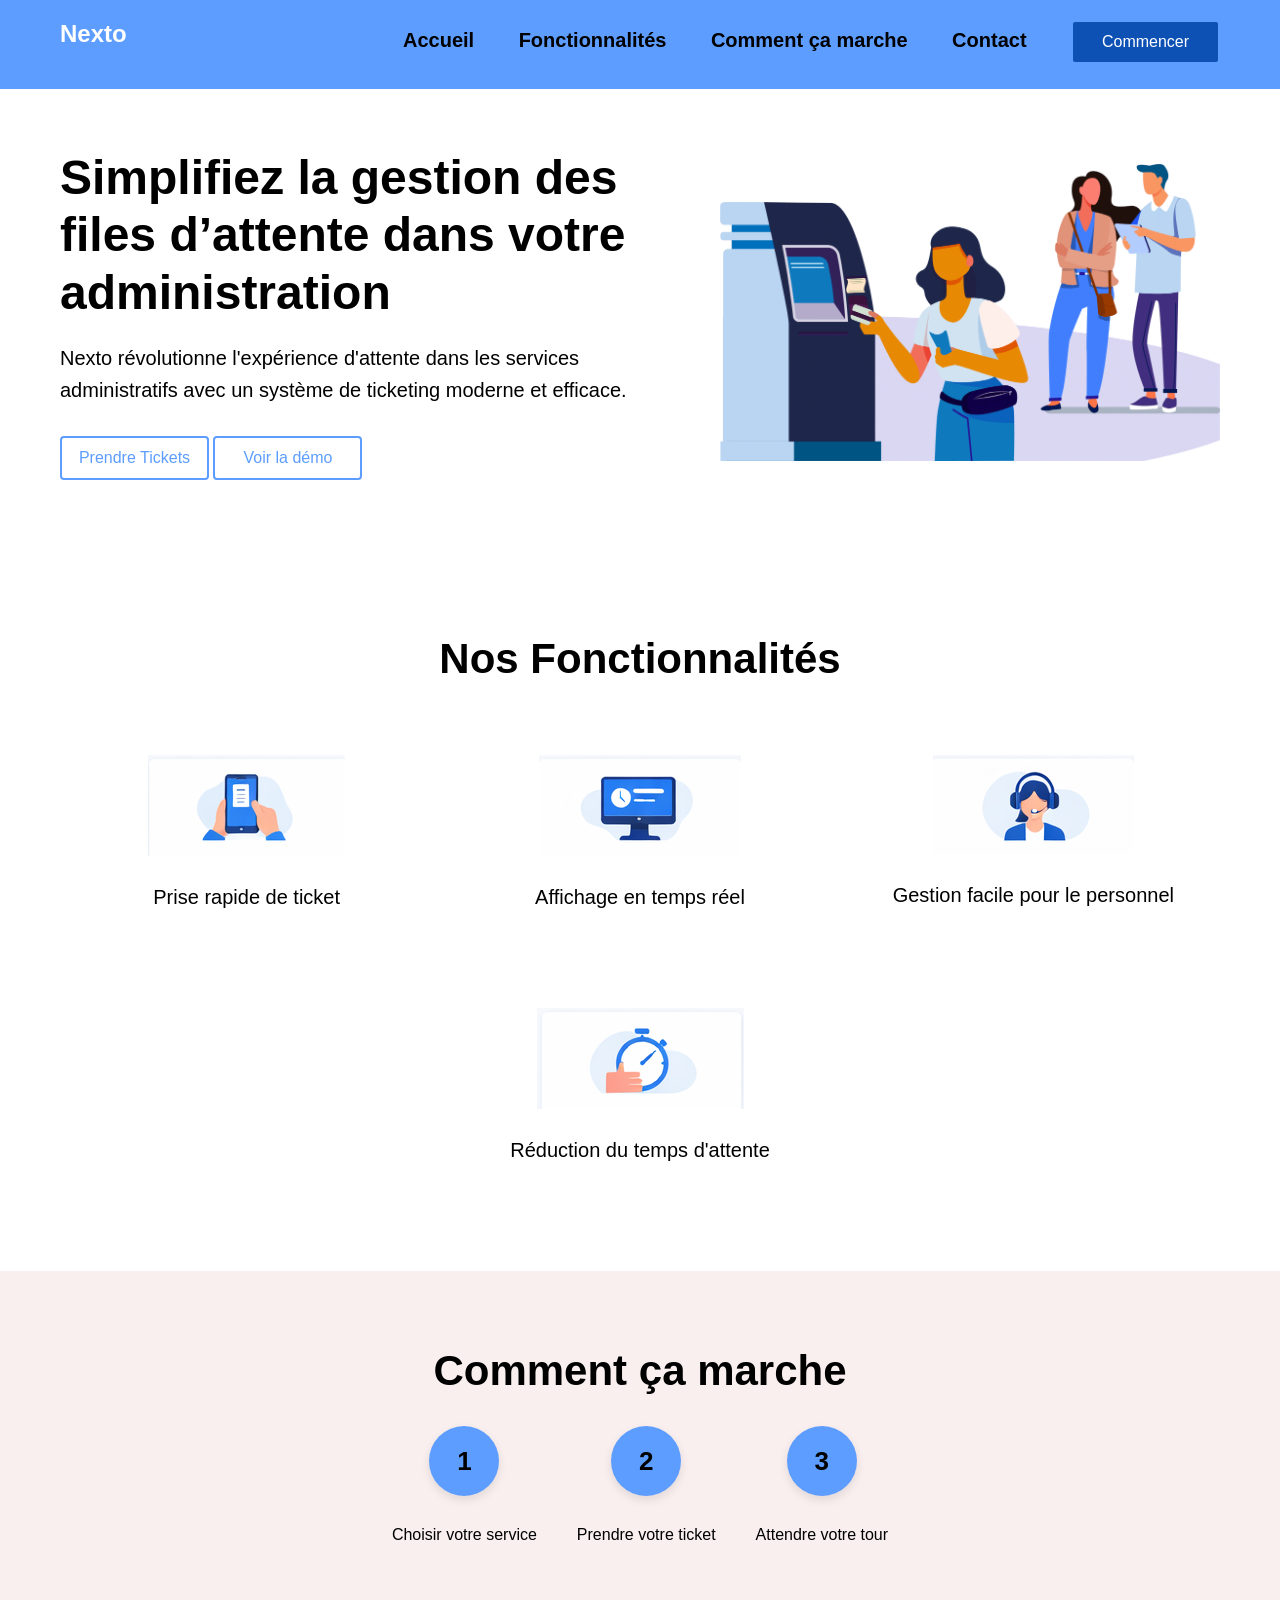
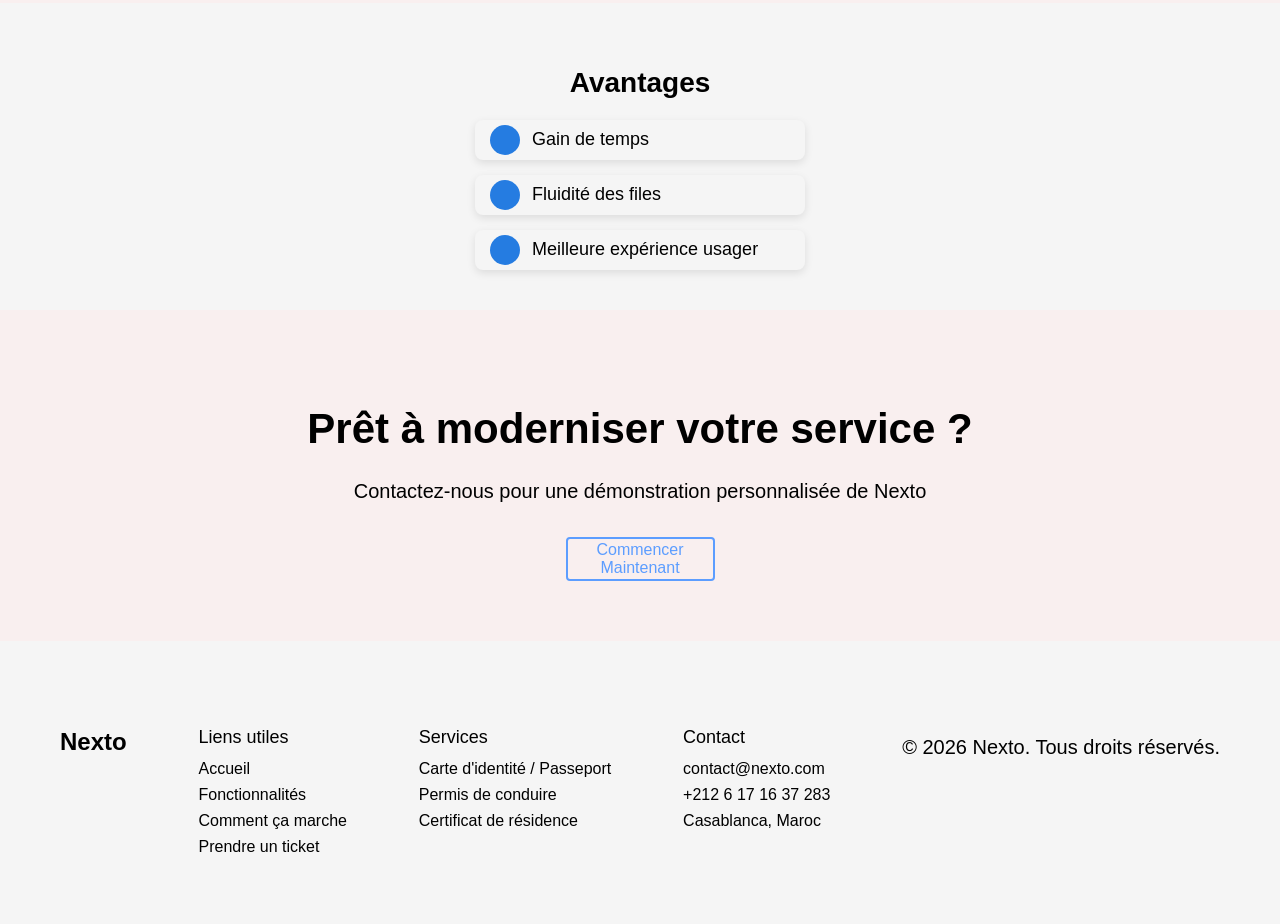
<file: index.html>
<!DOCTYPE html>
<html lang="fr">
<head>
<meta charset="UTF-8">
<meta name="viewport" content="width=device-width, initial-scale=1.0">
<title>Nexto</title>
<link rel="stylesheet" href="style.css">
</head>
<body>
<header class="navbar">
<h1 class="logo">Nexto</h1>
<nav>
<a href="#">Accueil</a>
<a href="#">Fonctionnalités</a>
<a href="#">Comment ça marche</a>
<a href="#">Contact</a> 
<button class="btn-primary">Commencer</button>
</nav>
</header>
<section class="hero">
<div class="hero-text">
<h1>Simplifiez la gestion des files d’attente dans votre administration</h1>
<p>Nexto révolutionne l'expérience d'attente dans les services administratifs avec un système de ticketing moderne et efficace.
</p>
<button href="ticket.html" class="btn-primary">Prendre Tickets</button>
<button class="btn-secondary">Voir la démo </button>
</div>
<div class="hero-image">
<img src="Nexto A23.webp" alt="Guichet administratif">
</div>
</section>
<section class="features"><h2>Nos Fonctionnalités</h2>
 <div class="features-list">
<div class="feature-card">
<img src="nexto 1.png" alt="Fonctionnalité">
<p>Prise rapide de ticket</p>
</div>
<div class="feature-card">
<img src="nexto 2.png" alt="Fonctionnalité">
<p>Affichage en temps réel</p>
</div>
<div class="feature-card">
<img src="nexto 3.png" alt="Fonctionnalité">
<p>Gestion facile pour le personnel</p>
</div>
<div class="feature-card">
<img src="nexto 4.png" alt="Fonctionnalité">
<p>Réduction du temps d'attente</p>
</div>
</div>
</div>
</div>
</section>
<section class="steps">
<h2>Comment ça marche</h2>
<div class="steps-list">
 <div class="step">
<div class="step-circle">1</div>
<p>Choisir votre service</p>
</div>
<div class="step">
<div class="step-circle">2</div>
<p>Prendre votre ticket</p>
</div>
<div class="step">
<div class="step-circle">3</div>
<p>Attendre votre tour</p>
</div>
</div>
</section>
<section class="advantages">
<h2>Avantages</h2>
 <ul>
<li>Gain de temps</li>
<li>Fluidité des files</li>
<li>Meilleure expérience usager</li>
</ul>
</section>
<section class="contact">
<h2>Prêt à moderniser votre service ?</h2>
<p>Contactez-nous pour une démonstration personnalisée de Nexto</p>
<div class="contact-box">
<button class="btn btn-contact">Commencer Maintenant</button>
</div>
</section>
<footer class="footer">
<div class="footer-container">
<h3>Nexto</h3>
<div>
<h4>Liens utiles</h4>
<ul>
<li>Accueil</li>
<li>Fonctionnalités</li>
<li>Comment ça marche</li>
<li>Prendre un ticket</li>
</ul>
</div>
<div>
<h4>Services</h4>
<ul>
<li>Carte d'identité / Passeport</li>
<li>Permis de conduire</li>
<li>Certificat de résidence</li>
</ul>
</div>
<div>
<h4>Contact</h4>
<ul>
<li>contact@nexto.com</li>
<li>+212 6 17 16 37 283</li>
<li>Casablanca, Maroc</li>
</ul>
</div>
<p class="copyright">© 2026 Nexto. Tous droits réservés.</p>
</div>
</footer>
</file>
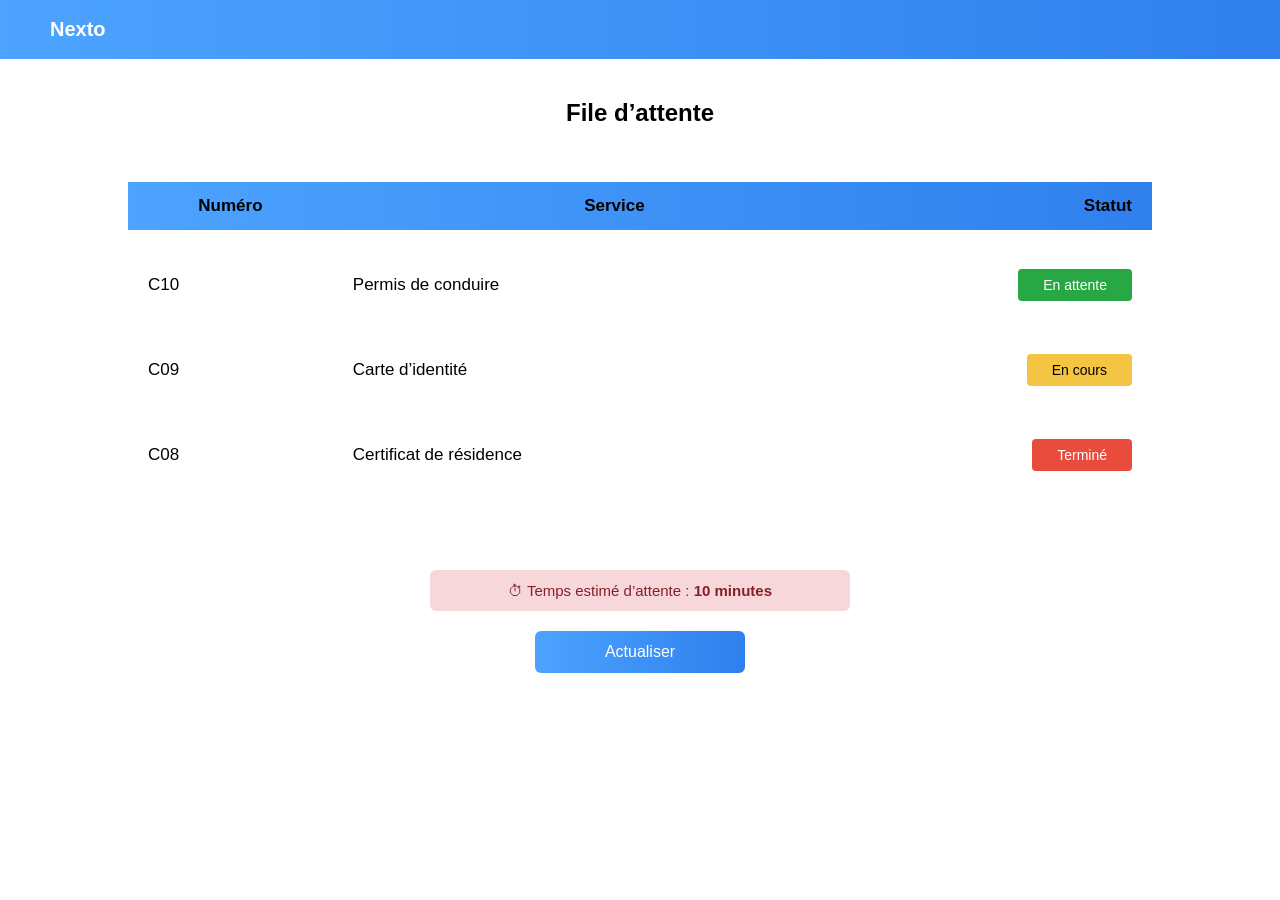
<file: attente.html>
<!DOCTYPE html>
<html lang="fr">
<head>
<meta charset="UTF-8">
<title>File d'attente</title>
<link rel="stylesheet" href="attente.css">
</head>
<body>
<header class="navbar">
<div class="logo">Nexto</div>
</header>
<h1 class="title">File d’attente</h1>
<section class="table-container">
<table>
<thead>
<tr>
<th>Numéro</th>
<th>Service</th>
<th>Statut</th>
</tr>
</thead>
<tbody>
<tr>
<td>C10</td>
<td>Permis de conduire</td>
<td><span class="status waiting">En attente</span></td>
</tr>
<tr>
<td>C09</td>
<td>Carte d’identité</td>
<td><span class="status progress">En cours</span></td>
</tr>
<tr>
<td>C08</td>
<td>Certificat de résidence</td>
<td><span class="status done">Terminé</span></td>
</tr>
</tbody>
</table></section>
<div class="alert">
⏱ Temps estimé d’attente : <strong>10 minutes</strong>
</div>
<div class="btn-container">
<button class="refresh">Actualiser</button>
</div>
</body>
</html>
</file>
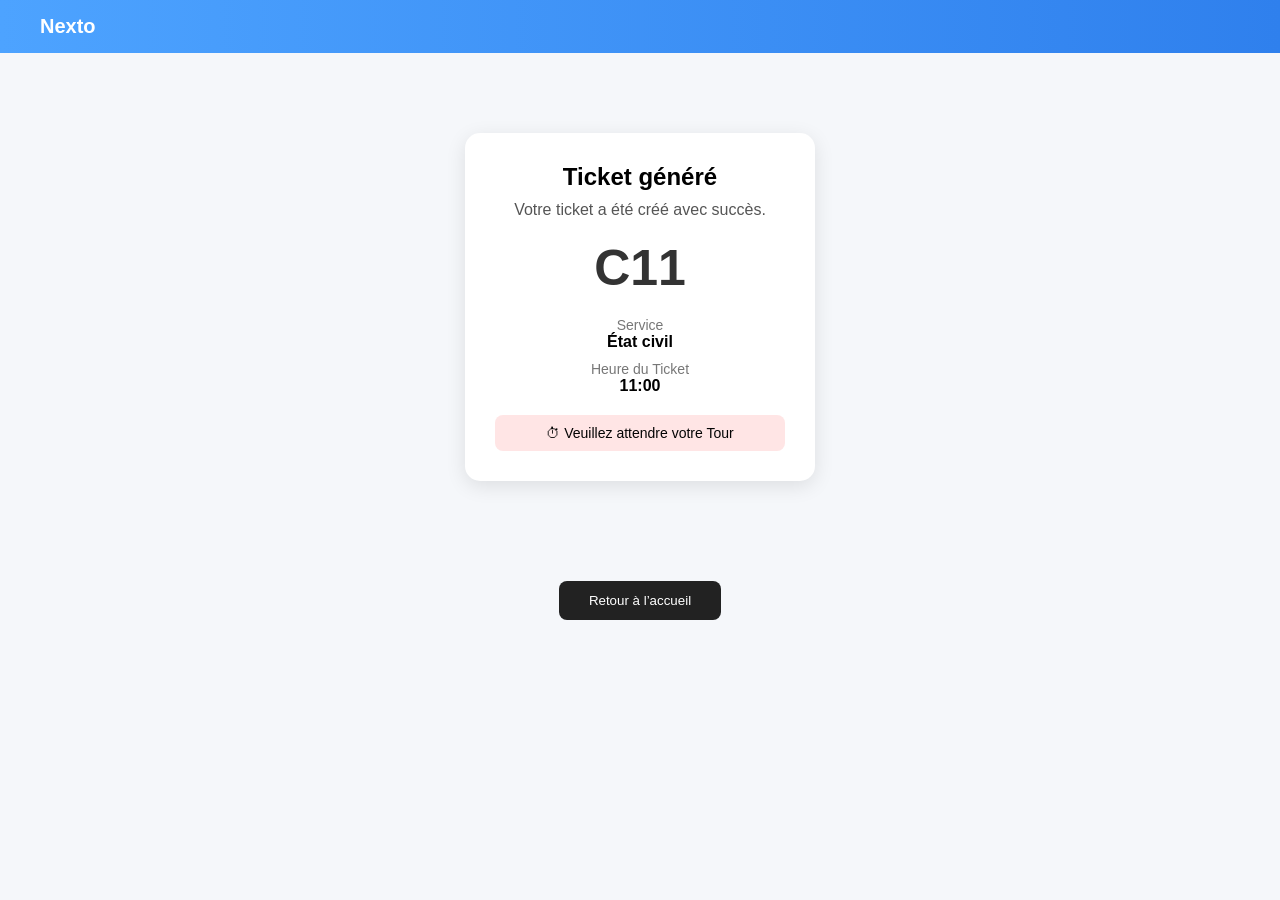
<file: genere.html>
<!DOCTYPE html>
<html lang="fr">
<head>
<meta charset="UTF-8">
<title>Ticket généré</title>
<link rel="stylesheet" href="genere.css">
</head>
<body>
<header class="navbar">
<div class="logo">Nexto</div>
</header>
<div class="ticket-container">
<h2>Ticket généré</h2>
<p class="success">Votre ticket a été créé avec succès.</p>
<h1 class="ticket-number">C11</h1>
<div class="info">
<p class="label">Service</p>
<p class="value">État civil</p>
<p class="label">Heure du Ticket</p>
<p class="value">11:00</p>
</div>
<div class="alert">
⏱ Veuillez attendre votre Tour
</div>
</div>
<div class="back">
<button>Retour à l’accueil</button>
</div>
</body>
</html>
</file>
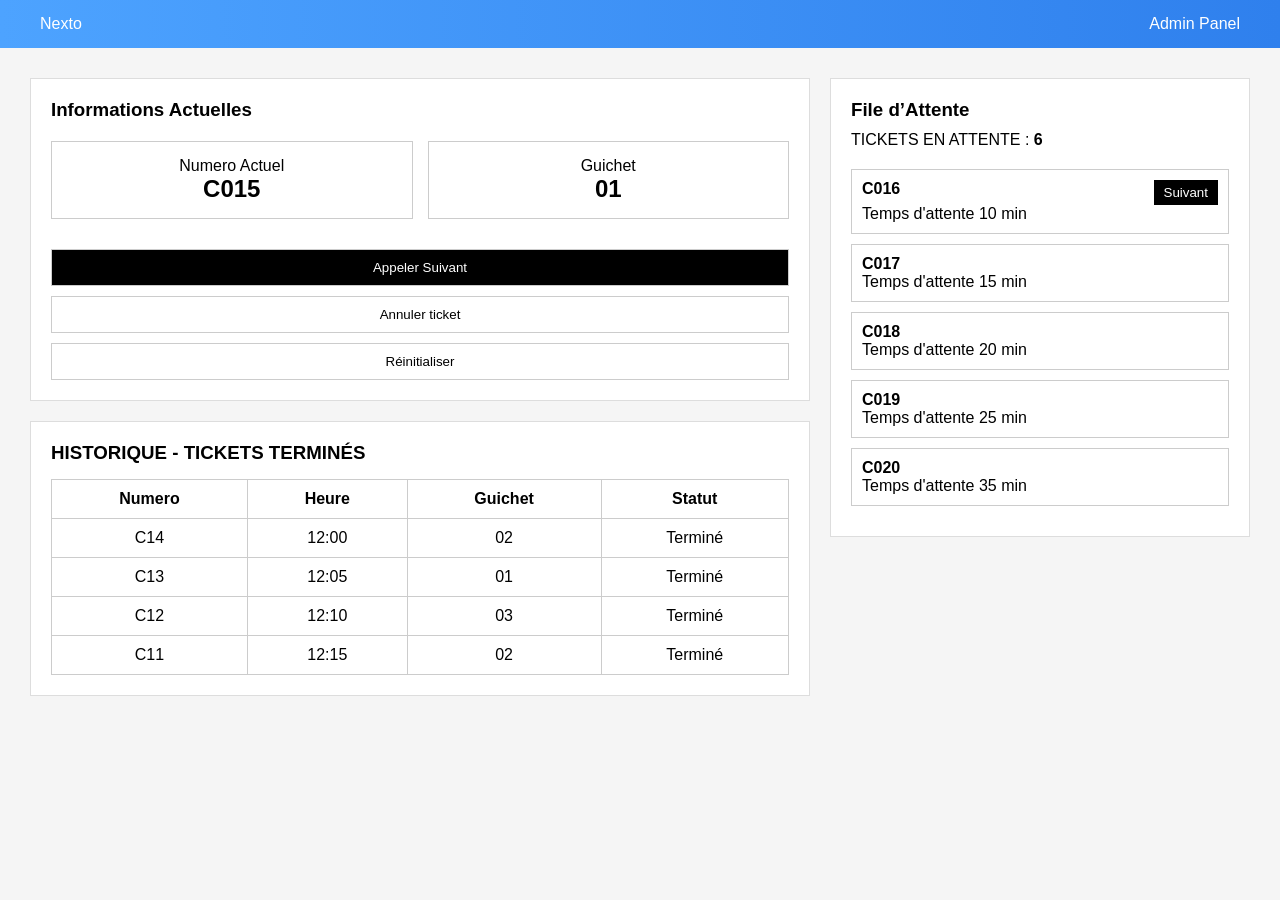
<file: panel.html>
<!DOCTYPE html>
<html lang="fr">
<head>
<meta charset="UTF-8">
<title>Admin Panel</title>
<link rel="stylesheet" href="panel.css">
</head>
<body>
<div class="navbar">
<span>Nexto</span>
<span>Admin Panel</span>
</div>
<div class="container">
<div class="left">
<div class="card">
 <h3>Informations Actuelles</h3>
<div class="info">
 <div class="box">
<p>Numero Actuel</p>
<h2>C015</h2>
</div>
<div class="box">
<p>Guichet</p>
<h2>01</h2>
</div>
</div>
<div class="actions">
<button class="btn black">Appeler Suivant</button>
<button class="btn">Annuler ticket</button>
<button class="btn">Réinitialiser</button>
</div>
</div>
<div class="card">
<h3>HISTORIQUE - TICKETS TERMINÉS</h3>
<table>
<thead>
<tr>
 <th>Numero</th>
<th>Heure</th>
<th>Guichet</th>
<th>Statut</th>
</tr>
</thead>
<tbody>
 <tr>
<td>C14</td>
<td>12:00</td>
 <td>02</td>
<td>Terminé</td>
 </tr>
<tr>
<td>C13</td>
 <td>12:05</td>
<td>01</td>
<td>Terminé</td>
</tr>
<tr>
<td>C12</td>
<td>12:10</td>
<td>03</td>
<td>Terminé</td>
</tr>
<tr>
 <td>C11</td>
 <td>12:15</td>
 <td>02</td>
<td>Terminé</td>
</tr>
</tbody>
</table>
 </div>
 </div>
 <div class="right">
<div class="card">
<h3>File d’Attente</h3>
<p class="count">TICKETS EN ATTENTE : <b>6</b></p>
<div class="ticket">
<div class="top">
<span>C016</span>
<button>Suivant</button>
</div>
<p>Temps d'attente 10 min</p>
</div>
<div class="ticket">
<span>C017</span>
<p>Temps d'attente 15 min</p>
</div>
<div class="ticket">
<span>C018</span>
<p>Temps d'attente 20 min</p>
</div>
<div class="ticket">
<span>C019</span>
<p>Temps d'attente 25 min</p>
</div>
<div class="ticket">
<span>C020</span>
<p>Temps d'attente 35 min</p>
</div>
</div>
</div>
</div>
</body>
</html>
</file>
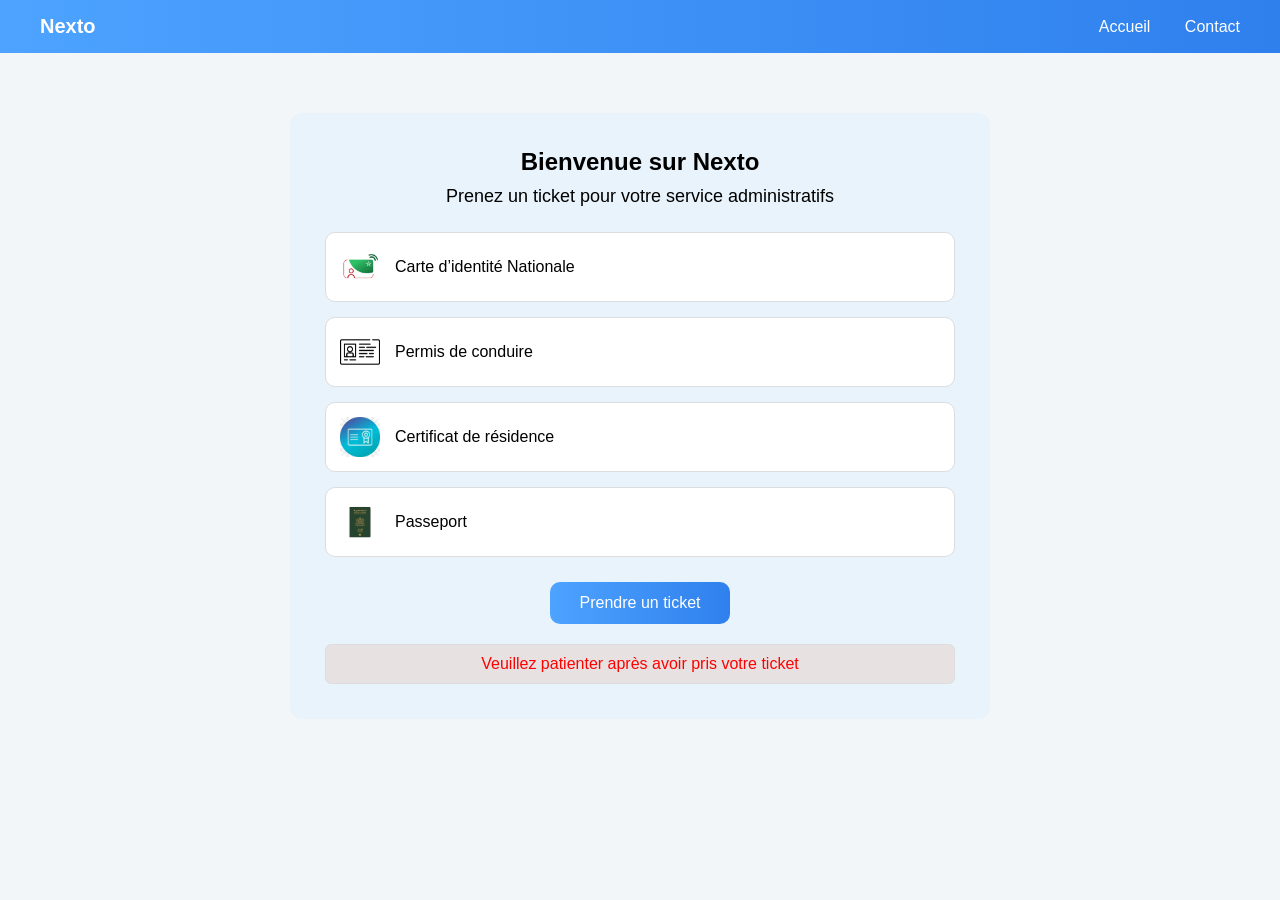
<file: prendre-Ticket.html>
<!DOCTYPE html>
<html lang="fr">
<head>
<meta charset="UTF-8">
<title>Nexto</title>
<link rel="stylesheet" href="prendre.css">
</head>
<body>
<header class="navbar">
<div class="logo">Nexto</div>
<nav>
<a href="#">Accueil</a>
<a href="#">Contact</a>
</nav>
</header>
<section class="container">
<h1>Bienvenue sur Nexto</h1>
<p class="subtitle">Prenez un ticket pour votre service administratifs</p>
<div class="services">
<button class="service">
<img src="CIN icons.jpg">
Carte d’identité Nationale
</button>
<button class="service">
<img src="conduire.png">
Permis de conduire
</button>
<button class="service">
<img src="certificat de residences.jpg">
Certificat de résidence
</button>
<button class="service">
<img src="passeprt.jpg">
Passeport
</button>
</div>
<button class="ticket-btn">Prendre un ticket</button>
<p class="info">Veuillez patienter après avoir pris votre ticket</p>
</section>
</body>
</html>
</file>
<file: style.css>
body {
    font-family: 'Poppins', sans-serif;
    margin: 0;
    padding: 0;
    background-color: #f5f5f5;
    color: #000;
}

a {
    text-decoration: none;
    
}

ul {
    list-style: none;
    padding: 0;
    margin: 0;
}

h1 {
    font-family: 'Poppins', sans-serif;
    font-size: 48px;
    font-weight: 700;
    color: #000;
    line-height: 1.2; 
    margin: 0 0 20px 0;
}

h2 {
    font-family: 'Poppins', sans-serif;
    font-weight: 700; 
    font-size: 42px;
    color: #000000;
    line-height: 1.2;
    margin-bottom: 20px;
}

h3 {
    font-family: 'Poppins', sans-serif;
    font-weight: 700; 
    font-size: 16px;
    color: #000000; 
    line-height: 1.4; 
    margin-bottom: 15px; 
}

h4 {
    font-family: 'Poppins', sans-serif;
    font-weight: 400; 
    font-size: 16px;
    color: #000000; 
    line-height: 1.4;
    margin-bottom: 12px; 
}

p {
    font-family: 'Poppins', sans-serif;
    font-weight: 500; 
    font-size: 20px;
    color: #000000; 
    line-height: 1.6; 
    margin-bottom: 15px; 
}

.navbar {
    display: flex;
    justify-content: space-between;
    align-items: flex-start;
    padding: 20px 60px;
    background-color: #5C9DFF;
    box-shadow: 0 2px 5px rgba(0,0,0,0.1);
}

.navbar .logo {
    font-size: 24px;
    font-weight: 700;
    color: #fff;
}

.navbar nav a {
    margin: 0 20px;
    font-weight: 700;
    color: #000;
    font-size: 20px;


}

.navbar nav .btn-primary {
    margin-left: 20px;
}
.hero {
    display: flex;
    justify-content: space-between;
    align-items: center;
    padding: 60px;
    background-color: #FFFFFF;
    color: #fff;
}

.hero-text {
    max-width: 50%;
}

.hero-text h1 {
    font-size: 48px;
}

.hero-text p {
    font-size: 20px;
    margin-bottom: 30px;
}

.hero-buttons {
    display: flex;
    gap: 20px;
}

.hero-image img {
    max-width: 500px;
    width: 100%;
    height: auto;
}

.features {
    padding: 60px;
    text-align: center;
    background-color: #fff;
}

.features-list {
    display: flex;
    justify-content: space-between;
    flex-wrap: wrap;
    gap: 20px;
    margin-top: 40px;
}

.feature-card {
    flex: 1 1 220px;
    background-color: #FFFFFF;
    padding: 30px;
    border-radius: 8px;
    font-weight: 500;
    font-size: 18px;
    color: #000;
}

.steps {
    text-align: center;
    padding: 40px 0;
    font-family: "Poppins", sans-serif;
     background-color: rgb(249, 239, 239) ;
   
}

.steps-list {
    display: flex;
    justify-content: center;
    gap: 40px; 
    margin-top: 30px;
}

.step {
    display: flex;
    flex-direction: column;
    align-items: center;
}

.step-circle {
    width: 70px;
    height: 70px;
    background: #5C9DFF;
    color: #000;
    border-radius: 50%;
    display: flex;
    justify-content: center;
    align-items: center;
    font-size: 26px;
    font-weight: bold;
    margin-bottom: 10px;
    box-shadow: 0 4px 10px rgba(0,0,0,0.1);
}

.step p {
    font-size: 16px;
    font-weight: 500;
}
.advantages {
    padding: 40px 0;
    font-family: "Poppins", sans-serif;
    display: flex;
    flex-direction: column;
    align-items: center; /* مركز كلشي */
}

.advantages h2 {
    margin-bottom: 20px;
    font-size: 28px;
}

.advantages ul {
    list-style: none;
    padding: 0;
    margin: 0;
    display: flex;
    flex-direction: column;
    gap: 15px;
    align-items: center; /* العناصر مركزية داخل UL */
}

.advantages li {
    display: flex;
    align-items: center;
    gap: 12px;
    font-size: 18px;
    justify-content: flex-start; /* الدائرة + النص على اليسار داخل المركز */
    min-width: 300px; /* نعطيهم حجم موحد */
    padding: 5px 15px;
    background: #f5f5f5;
    border-radius: 8px;
    box-shadow: 0 3px 8px rgba(0,0,0,0.1);
}

.advantages li::before {
    content: "";
    width: 30px;
    height: 30px;
    background-color: #257CE1;
    border-radius: 50%;
    flex-shrink: 0;
}
.contact {
    padding: 60px;
    background-color: rgb(249, 239, 239) ;
    color: #fff;
    text-align: center;
}
.contact-box {
    margin-top: 30px;
}

.btn-primary {
   font-family: 'Poppins', sans-serif;
    font-weight: 500;
    font-size: 16px;
    color: #5C9DFF;
    background-color: transparent;
    border: 2px solid #5C9DFF;
    width: 149px;
    height: 44px;
    border-radius: 4px;
    cursor: pointer; 
    transition: all 0.3s ease; 
}
.btn-primary:hover {
    background-color: #4a88e0; 
     color: #FFFFFF;
}
.btn-secondary {
    font-family: 'Poppins', sans-serif;
    font-weight: 500;
    font-size: 16px;
    color: #5C9DFF;
    background-color: transparent;
    border: 2px solid #5C9DFF;
    width: 149px;
    height: 44px;
    border-radius: 4px;
    cursor: pointer; 
    transition: all 0.3s ease; 
}
.btn-secondary:hover {
    background-color: #5C9DFF;
    color: #FFFFFF;
}
.navbar .btn-primary {
    color: #FFFFFF;              
    background-color: #0e51b5;   
    border: 2px solid #5C9DFF;
}

.navbar .btn-primary:hover {
    background-color:#0e51b5;  
    color: #e3e4e6;                
    border-color: #0e51b5;
}
.btn-contact {
    font-family: 'Poppins', sans-serif;
    font-weight: 500;
    font-size: 16px;
    color: #5C9DFF;
    background-color: transparent;
    border: 2px solid #5C9DFF;
    width: 149px;
    height: 44px;
    border-radius: 4px;
    cursor: pointer; 
    transition: all 0.3s ease; 

}
.btn-contact:hover {
     background-color: #5C9DFF;
    color: #FFFFFF;}
.footer {
    background-color: #F5F5F5;
    padding: 60px;
    color: #000;
}
.footer-container {
    display: flex;
    justify-content: space-between;
    flex-wrap: wrap;
    gap: 30px;
}
.footer-container h3 {
    font-size: 24px;
    margin-bottom: 20px;
}
.footer-container h4 {
    font-size: 18px;
    margin-bottom: 10px;
}
.footer-container ul li {
    margin-bottom: 8px;
}
.footer-container p {
    margin-top: 30px;
}
</file>
<file: attente.css>
* {
    margin: 0;
    padding: 0;
    box-sizing: border-box;
    font-family: "Poppins", sans-serif;
}


body {
    background: #ffffff;
}


.navbar {
    background: linear-gradient(to right, #4da3ff, #2f80ed);
    padding: 18px 50px;
    color: white;
    font-size: 20px;
    font-weight: 600;
}


.title {
    text-align: center;
    margin: 40px 0 30px;
    font-size: 24px;
    font-weight: 600;
}


.table-container {
    width: 80%;
    margin: auto;
}

table {
    width: 100%;
    border-collapse: separate;
    border-spacing: 0 25px;
}

thead tr {
    background: linear-gradient(to right, #4da3ff, #2f80ed);
}

th, td {
    padding: 14px 20px;
    font-size: 17px;
}

th:first-child,
td:first-child {
    width: 20%;
}

th:nth-child(2),
td:nth-child(2) {
    width: 55%;
}

th:last-child,
td:last-child {
    width: 25%;
    text-align: right;
}

.status {
    padding: 8px 25px;
    border-radius: 4px;
    font-size: 14px;
    font-weight: 500;
    display: inline-block;
}

.waiting {
    background: #28a745;
    color: white;
}

.progress {
    background: #f4c542;
    color: black;
}

.done {
    background: #e74c3c;
    color: white;
}

.alert {
    width: 420px;
    margin: 60px auto 20px;
    background: #f8d7da;
    padding: 12px;
    border-radius: 6px;
    text-align: center;
    color: #842029;
    font-size: 15px;
}
.btn-container {
    text-align: center;
    margin-top: 10px;
}

.refresh {
    padding: 12px 70px;
    background: linear-gradient(to right, #4da3ff, #2f80ed);
    border: none;
    border-radius: 6px;
    color: white;
    font-size: 16px;
    cursor: pointer;
}

.refresh:hover {
    opacity: 0.9;
}
</file>
<file: genere.css>
* {
    margin: 0;
    padding: 0;
    box-sizing: border-box;
    font-family: "Poppins", sans-serif;
}

body {
    background: #f5f7fa;
    text-align: center;
}

.navbar {
    background: linear-gradient(to right, #4da3ff, #2f80ed);
    padding: 15px 40px;
    color: white;
    text-align: left;
}

.logo {
    font-size: 20px;
    font-weight: bold;
}

.ticket-container {
    width: 350px;
    margin: 80px auto;
    background: #fff;
    padding: 30px;
    border-radius: 15px;
    box-shadow: 0 5px 20px rgba(0,0,0,0.1);
}

.ticket-container h2 {
    margin-bottom: 10px;
}

.success {
    color: #555;
    margin-bottom: 20px;
}

.ticket-number {
    font-size: 50px;
    margin: 20px 0;
    font-weight: bold;
    color: #333;
}

.info {
    margin: 20px 0;
}

.label {
    color: #777;
    font-size: 14px;
}

.value {
    font-weight: bold;
    margin-bottom: 10px;
}

.alert {
    margin-top: 20px;
    background: #ffe5e5;
    color: #040404;
    padding: 10px;
    border-radius: 8px;
    font-size: 14px;
}

.back button {
    margin-top: 20px;
    padding: 12px 30px;
    background: #222;
    color: white;
    border: none;
    border-radius: 8px;
    cursor: pointer;
}

.back button:hover {
    opacity: 0.9;
}
</file>
<file: panel.css>
* {
    margin: 0;
    padding: 0;
    box-sizing: border-box;
    font-family: Arial, sans-serif;
}

body {
    background: #f5f5f5;
}

/* NAVBAR */
.navbar {
    display: flex;
    justify-content: space-between;
    background: linear-gradient(to right, #4da3ff, #2f80ed);
    color: white;
    padding: 15px 40px;
}

/* LAYOUT */
.container {
    display: flex;
    gap: 20px;
    padding: 30px;
}

.left {
    width: 65%;
}

.right {
    width: 35%;
}

/* CARD */
.card {
    background: white;
    padding: 20px;
    border: 1px solid #ddd;
    margin-bottom: 20px;
}

/* INFO */
.info {
    display: flex;
    gap: 15px;
    margin: 20px 0;
}

.box {
    flex: 1;
    border: 1px solid #ccc;
    text-align: center;
    padding: 15px;
}

/* BUTTONS */
.btn {
    width: 100%;
    padding: 10px;
    margin-top: 10px;
    border: 1px solid #ccc;
    background: white;
    cursor: pointer;
}

.black {
    background: black;
    color: white;
}

/* TABLE */
table {
    width: 100%;
    border-collapse: collapse;
    margin-top: 15px;
}

th, td {
    border: 1px solid #ccc;
    padding: 10px;
    text-align: center;
}

/* RIGHT */
.count {
    margin: 10px 0 20px;
}

.ticket {
    border: 1px solid #ccc;
    padding: 10px;
    margin-bottom: 10px;
}

.ticket span {
    font-weight: bold;
}

.ticket .top {
    display: flex;
    justify-content: space-between;
}

.ticket button {
    background: black;
    color: white;
    border: none;
    padding: 5px 10px;
    cursor: pointer;
}
</file>
<file: prendre.css>
* {
    margin: 0;
    padding: 0;
    box-sizing: border-box;
    font-family: "Poppins", sans-serif;
}
body {
    background: #f3f6f9;
}
.navbar {
    background: linear-gradient(to right, #4da3ff, #2f80ed);
    padding: 15px 40px;
    display: flex;
    justify-content: space-between;
    align-items: center;
    color: white;
}

.logo {
    font-size: 20px;
    font-weight: bold;
}

.navbar nav a {
    color: white;
    margin-left: 30px;
    text-decoration: none;
}
.container {
    width: 700px;
    margin: 60px auto;
    background: #e9f3fb;
    padding: 35px;
    border-radius: 12px;
    text-align: center;
}

h1 {
    margin-bottom: 10px;
}

.subtitle {
    margin-bottom: 25px;
    font-size: 18px;
}

.services {
    display: flex;
    flex-direction: column;
    gap: 15px;
}

.service {
    display: flex;
    align-items: center;
    gap: 15px;
    padding: 14px;
    border-radius: 10px;
    border: 1px solid #ddd;
    background: #fff;
    font-size: 16px;
    cursor: pointer;
    text-align: left;
    transition: 0.3s;
}

.service img {
    width: 40px;
    height: 40px;
    object-fit: cover;
    border-radius: 6px;
}

.service:hover {
    background: #dff0ff;
    transform: scale(1.02);
}

.ticket-btn {
    margin-top: 25px;
    padding: 12px 30px;
    background: linear-gradient(to right, #4da3ff, #2f80ed);
    border: none;
    border-radius: 10px;
    color: white;
    font-size: 16px;
    cursor: pointer;
}

.info {
    margin-top: 20px;
    color: red;
    background: rgba(232, 225, 225, 1);
    padding: 10px;
    border-radius: 6px;
    border: 1px solid #ddd;
}
</file>
